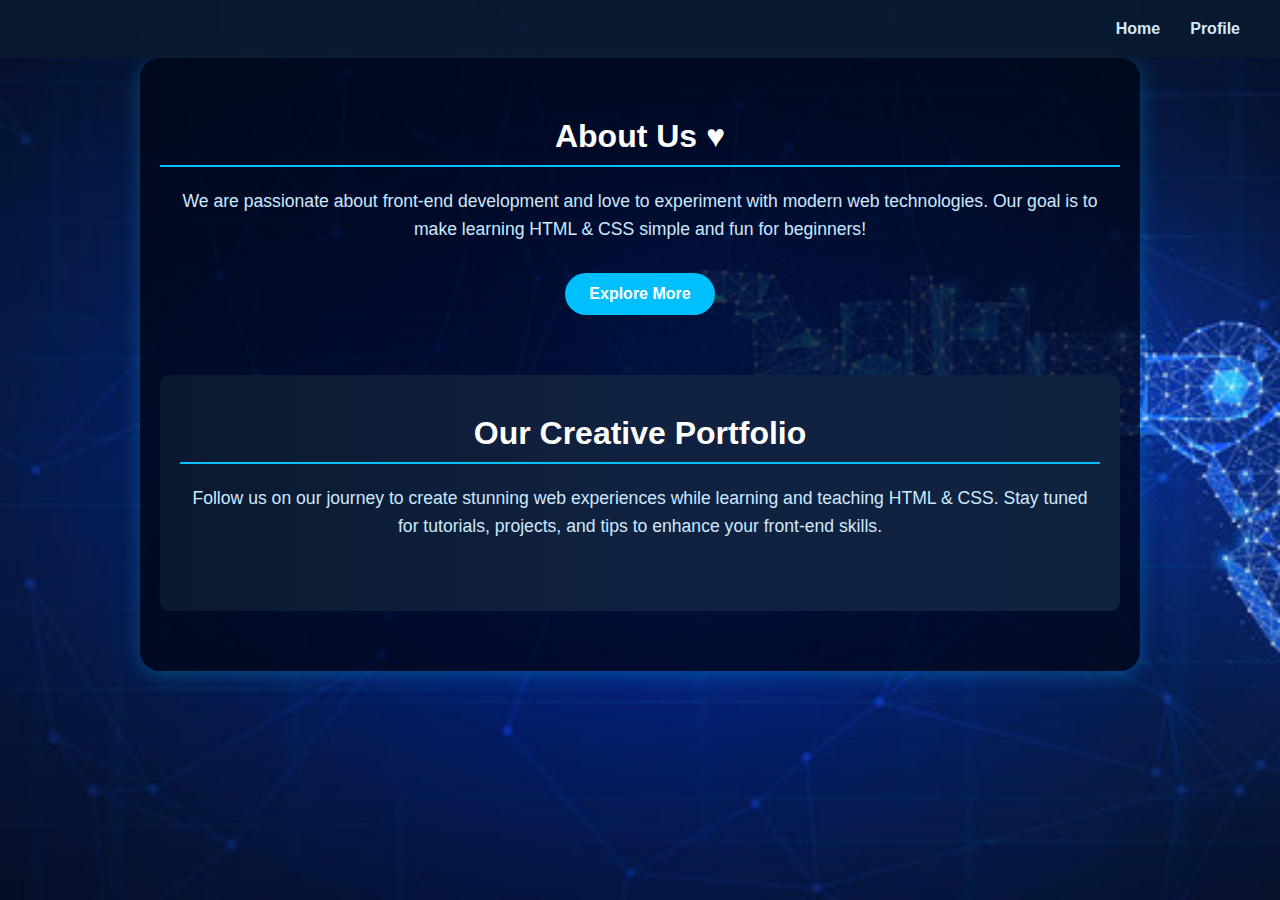
<file: index.html>
<!DOCTYPE html>
<html lang="en">
<head>
    <!-- Meta & Title -->
    <meta charset="UTF-8">
    <meta name="viewport" content="width=device-width, initial-scale=1.0">
    <meta name="description" content="Personal portfolio website showcasing web development projects and skills">
    <title>Learn HTML & CSS with Us</title>

    <!-- Styles and Favicon -->
    <link rel="stylesheet" href="home.css">
    <link rel="icon" href="html2.png" type="image/png">
</head>
<body>

    <!-- Navigation Header -->
    <nav class="nav-animated">
        <div class="logo"></div>
        <ul>
            <li><a href="index.html">Home</a></li>
            <li><a href="profile.html">Profile</a></li>
        </ul>
    </nav>

    <!-- Main Content -->
    <main>
        <!-- About Section -->
        <section id="about">
            <h2>About Us &hearts;</h2>
            <p>We are passionate about front-end development and love to experiment with modern web technologies. Our goal is to make learning HTML & CSS simple and fun for beginners!</p>
            <a href="portfolio.html" class="cta-btn">Explore More</a>

    <!-- Footer -->
    <footer class="footer-animated">
        <div class="footer-container">
            <div class="footer-logo">
                <h2>Our Creative Portfolio</h2>
                <p>Follow us on our journey to create stunning web experiences while learning and teaching HTML & CSS. Stay tuned for tutorials, projects, and tips to enhance your front-end skills.</p>
            </div>
    </footer>

</body>
</html>
</file>
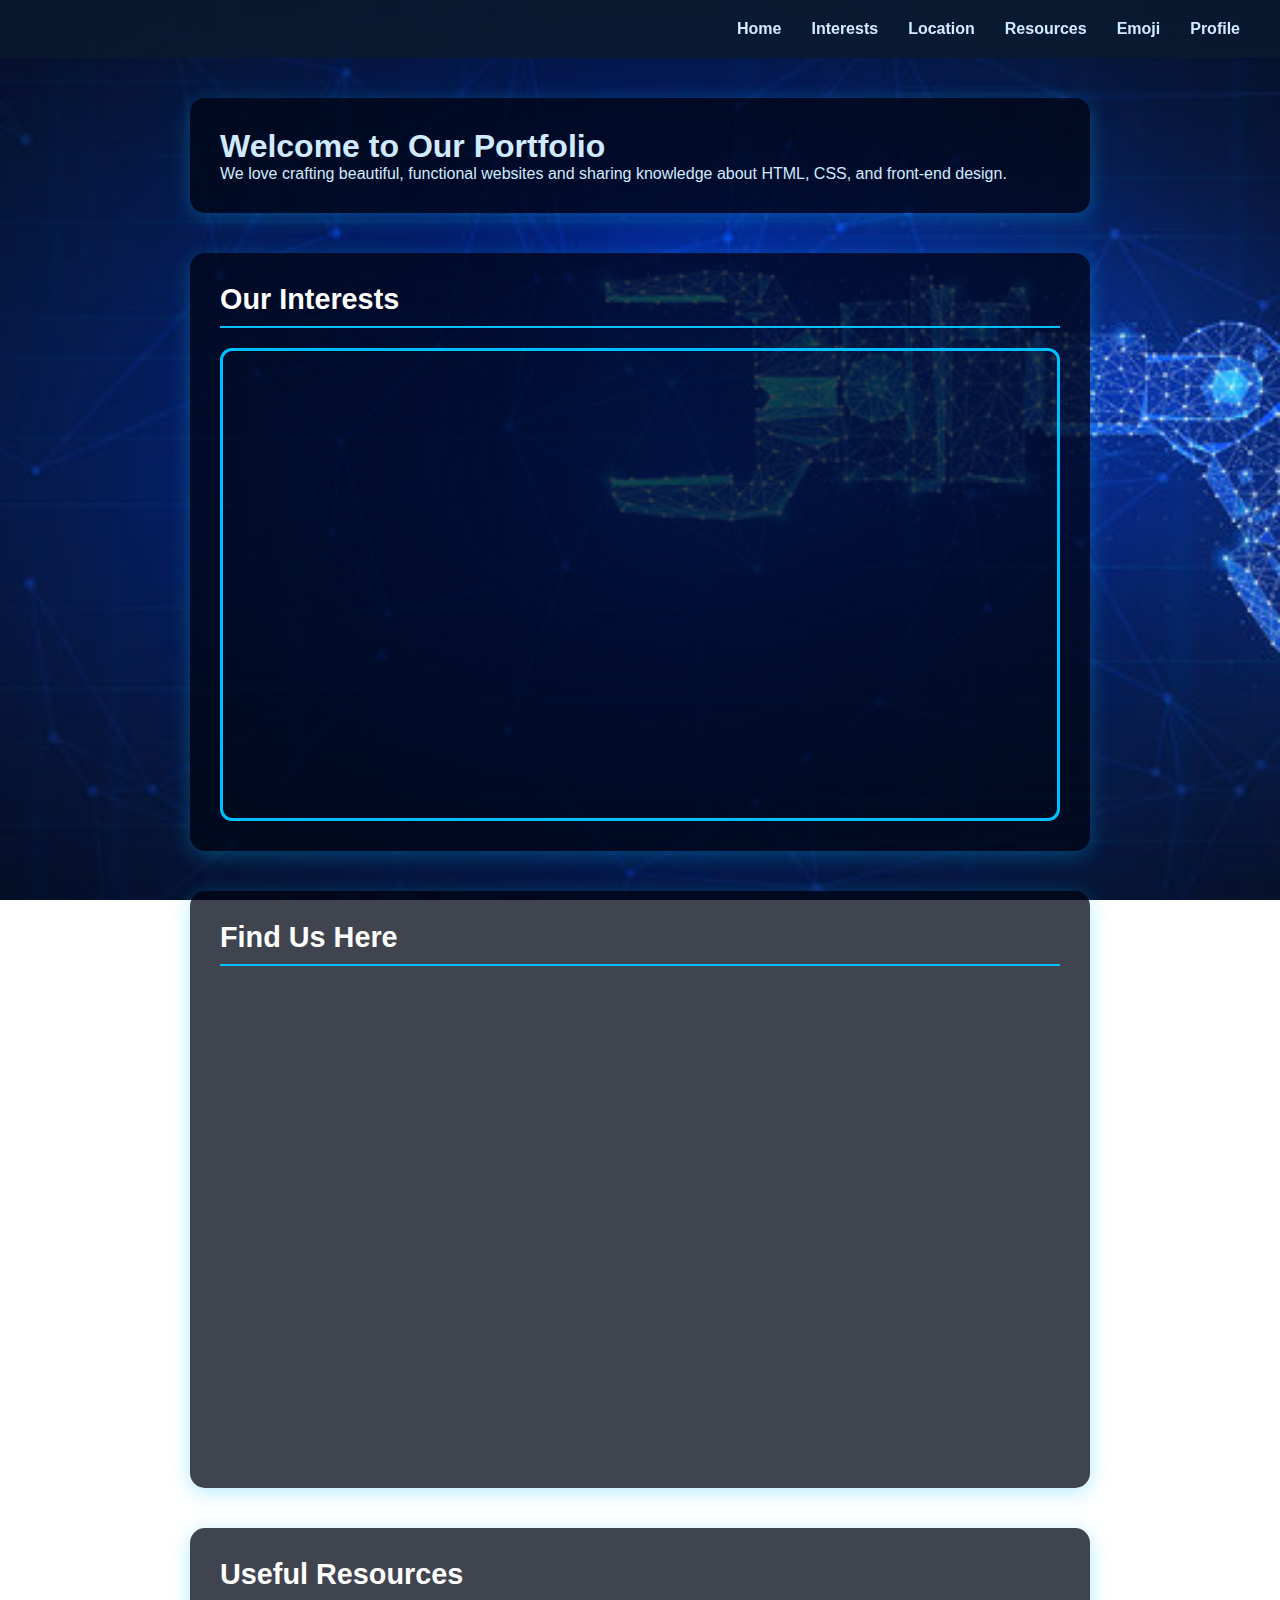
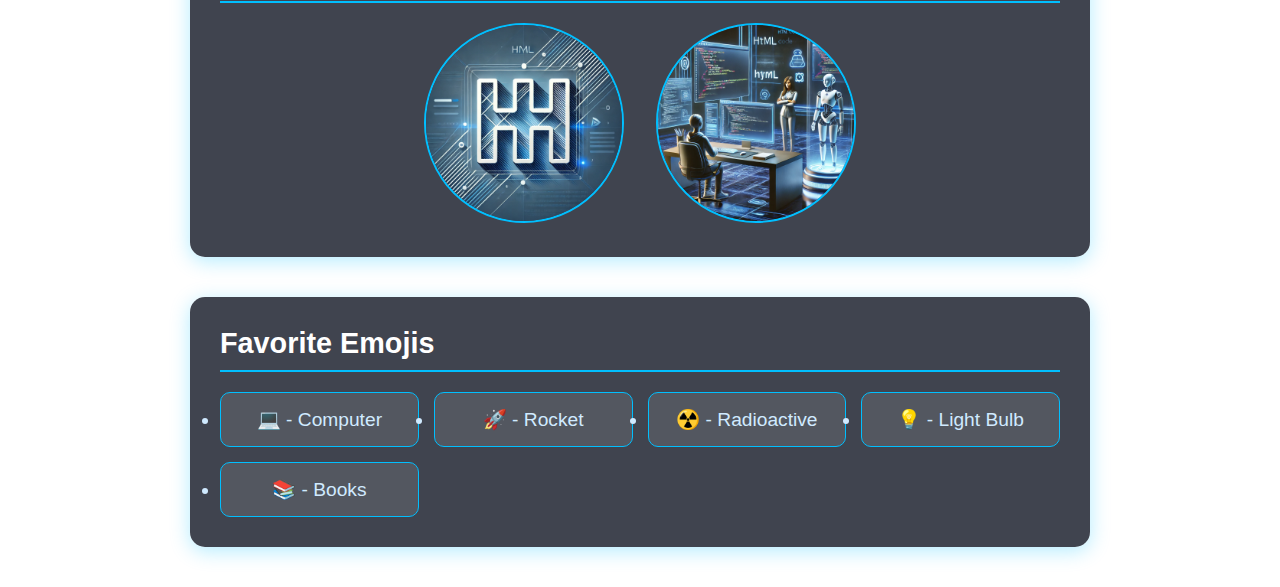
<file: portfolio.html>
<!DOCTYPE html>
<html lang="en">
<head>
    <!-- Meta & Title -->
    <meta charset="UTF-8">
    <meta name="viewport" content="width=device-width, initial-scale=1.0">
    <meta name="description" content="Personal portfolio website showcasing web development projects and skills">
    <title>Our Creative Portfolio ✨</title>

    <!-- Styles and Favicon -->
    <link rel="stylesheet" href="styles.css">
    <link rel="icon" href="html2.png" type="image/png">
</head>
<body>

    <!-- Navigation Header -->
    <nav class="nav-animated">
        <div class="logo"></div>
        <ul>
            <li><a href="index.html">Home</a></li>
            <li><a href="#interests">Interests</a></li>
            <li><a href="#location">Location</a></li>
            <li><a href="#resources">Resources</a></li>
            <li><a href="#emojis">Emoji</a></li>
            <li><a href="profile.html">Profile</a></li>
        </ul>
    </nav>

    <!-- Hero Section -->
    <section class="hero">
        <div class="hero-content fade-in">
            <h1>Welcome to Our Portfolio</h1>
            <p>We love crafting beautiful, functional websites and sharing knowledge about HTML, CSS, and front-end design.</p>
        </div>
    </section>

    <!-- Interests with Video -->
     <section id="interests">
        <h2>Our Interests</h2>
            <div class="video-container">
                <iframe 
                     width="560" 
                     height="315" 
                     src="https://www.youtube.com/embed/salY_Sm6mv4" 
                    title="Featured Video"
                    frameborder="0" 
                    allow="accelerometer; autoplay; clipboard-write; encrypted-media; gyroscope; picture-in-picture" 
                    allowfullscreen>
                </iframe>
            </div>
        </section>
    
    <!-- Location Section with Google Maps -->
    <section id="location">
        <h2>Find Us Here</h2>
            <div class="map-container">
                <iframe 
                    src="https://www.google.com/maps/embed?pb=!1m18!1m12!1m3!1d15715.088583931698!2d123.893442!3d10.2944329!2m3!1f0!2f0!3f0!3m2!1i1024!2i768!4f15!3m3!1m2!1s0x33a99bfcc60d650d%3A0x5ee73506c68dd233!2sCebu%20Eastern%20College!5e0!3m2!1sen!2sph!4v1617200000000" 
                    width="600" 
                    height="450" 
                    style="border:0;" 
                    allowfullscreen="" 
                    loading="lazy">
                </iframe>
            </div>
        </section>
    
    <!-- Resources Section with Image Map -->
    <section id="resources">
        <h2>Useful Resources</h2>
            <div class="resources-container">
                <div class="resource-item">
                    <img src="html1.jpg" alt="HTML Resource" usemap="#htmlmap">
                    <map name="htmlmap">
                        <area shape="circle" coords="200,200,200" href="https://www.html.com" alt="HTML">
                    </map>
                </div>
                <div class="resource-item">
                    <img src="HTML.jpg" alt="W3Schools Resource" usemap="#w3map">
                    <map name="w3map">
                        <area shape="circle" coords="200,200,200" href="https://www.w3schools.com/css/" alt="W3Schools">
                    </map>
                </div>
            </div>
        </section>
    
        <!-- Emoji Section -->
        <section id="emojis">
            <h2>Favorite Emojis</h2>
            <ul class="emoji-list">
                <li>&#128187; - Computer</li>
                <li>&#128640; - Rocket</li>
                <li>&#9762;&#65039; - Radioactive</li>
                <li>&#128161; - Light Bulb</li>
                <li>&#128218; - Books</li>
            </ul>
        </section>
    </main>

</body>
</html>
</file>
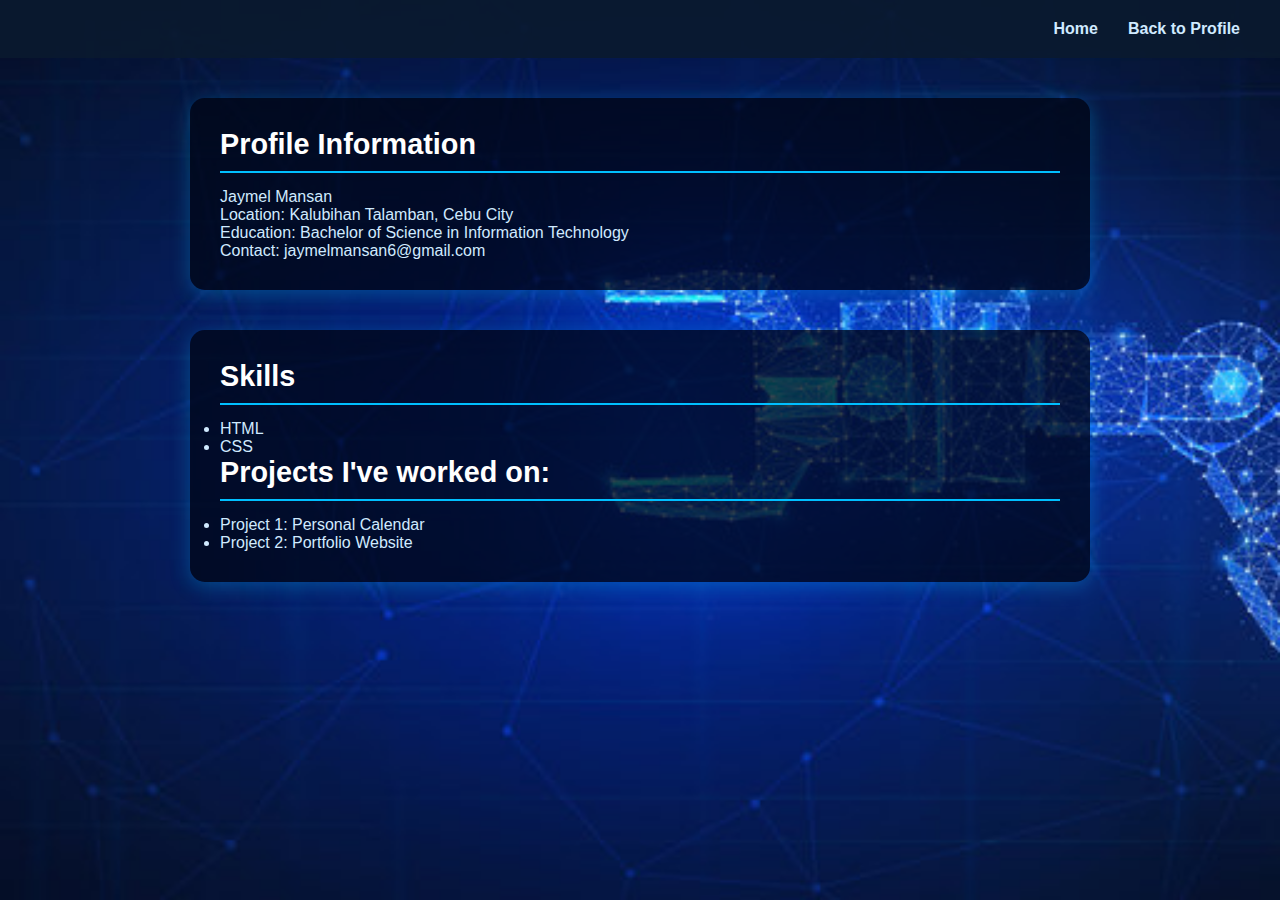
<file: profile-info.html>
<!DOCTYPE html>
<html lang="en">
<head>
    <meta charset="UTF-8">
    <meta name="viewport" content="width=device-width, initial-scale=1.0">
    <title>Profile Information</title>
    <link rel="stylesheet" href="styles.css">
    <link rel="icon" href="profile1.jpg" type="image/png">
</head>
<body>
    <nav class="nav-animated">
        <div class="logo"></div>
            <ul>
                <li><a href="index.html">Home</a></li>
                <li><a href="profile.html">Back to Profile</a></li>
            </ul>
        </nav>
    </header>

    <!-- Profile Info Section -->
    <section id="profile-info">
        <h2>Profile Information</h2>
        <p>Jaymel Mansan</p>
        <p>Location: Kalubihan Talamban, Cebu City</p>
        <p>Education: Bachelor of Science in Information Technology</p>
        <p>Contact: jaymelmansan6@gmail.com</p>
    </section>

    <!-- Skills Info Section -->
    <section id="skills-info">
        <h2>Skills</h2>
        <ul>
            <li>HTML</li>
            <li>CSS</li>
        </ul>
      
        <h2>Projects I've worked on:</h2>
        <ul>
            <li>Project 1: Personal Calendar</li>
            <li>Project 2: Portfolio Website</li>
        </ul>
    </section>

</body>
</html>
</file>
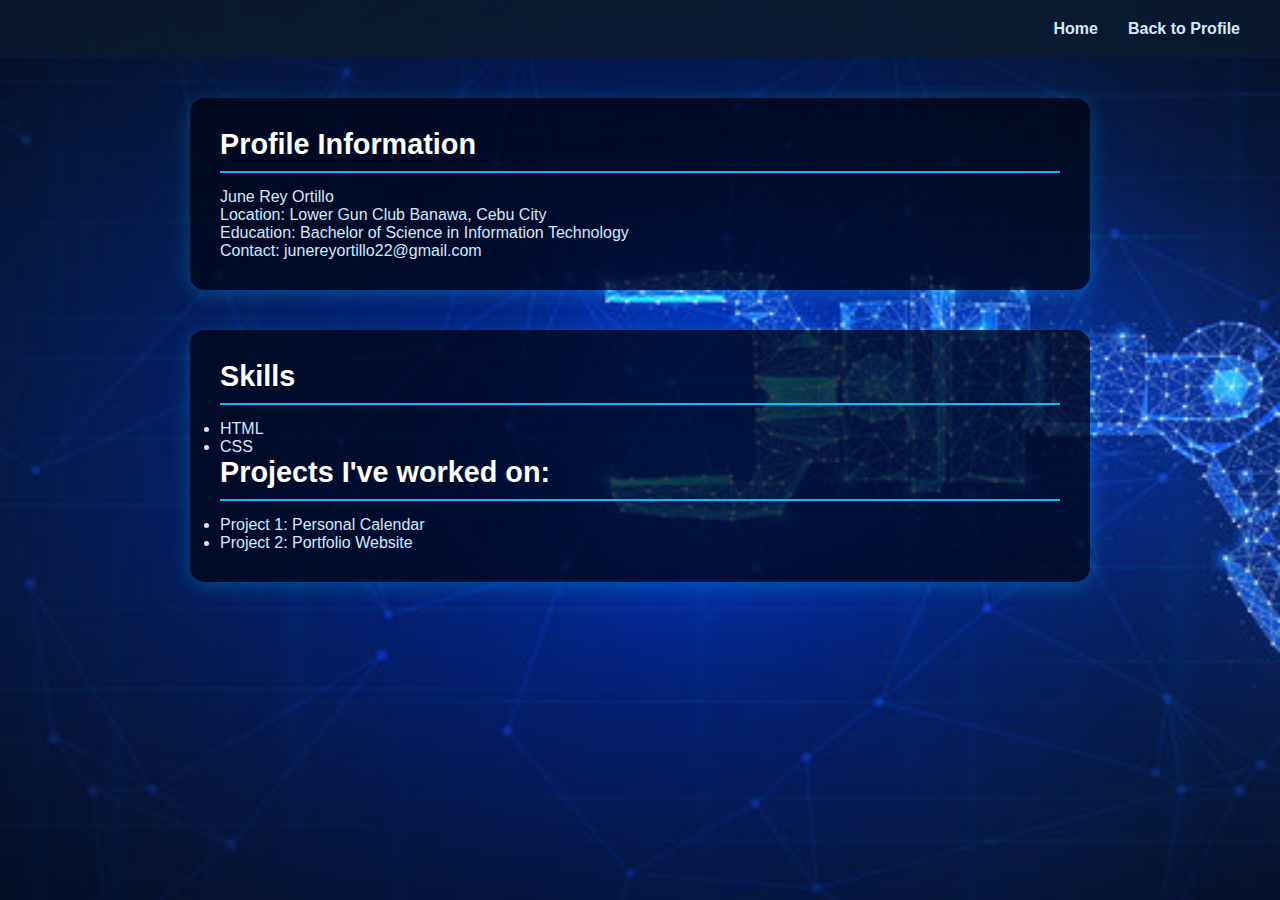
<file: profile-info2.html>
<!DOCTYPE html>
<html lang="en">
<head>
    <meta charset="UTF-8">
    <meta name="viewport" content="width=device-width, initial-scale=1.0">
    <title>Profile Information</title>
    <link rel="stylesheet" href="styles.css">
    <link rel="icon" href="profile2.jpg" type="image/png">
</head>
<body>
    <nav class="nav-animated">
        <div class="logo"></div>
            <ul>
                <li><a href="index.html">Home</a></li>
                <li><a href="profile.html">Back to Profile</a></li>
            </ul>
        </nav>
    </header>

    <!-- Profile Info Section -->
    <section id="profile-info">
        <h2>Profile Information</h2>
        <p>June Rey Ortillo</p>
        <p>Location: Lower Gun Club Banawa, Cebu City</p>
        <p>Education: Bachelor of Science in Information Technology</p>
        <p>Contact: junereyortillo22@gmail.com</p>
    </section>

    <!-- Skills Info Section -->
    <section id="skills-info">
        <h2>Skills</h2>
        <ul>
            <li>HTML</li>
            <li>CSS</li>
        </ul>

        <h2>Projects I've worked on:</h2>
        <ul>
            <li>Project 1: Personal Calendar</li>
            <li>Project 2: Portfolio Website</li>
        </ul>
    </section>

</body>
</html>
</file>
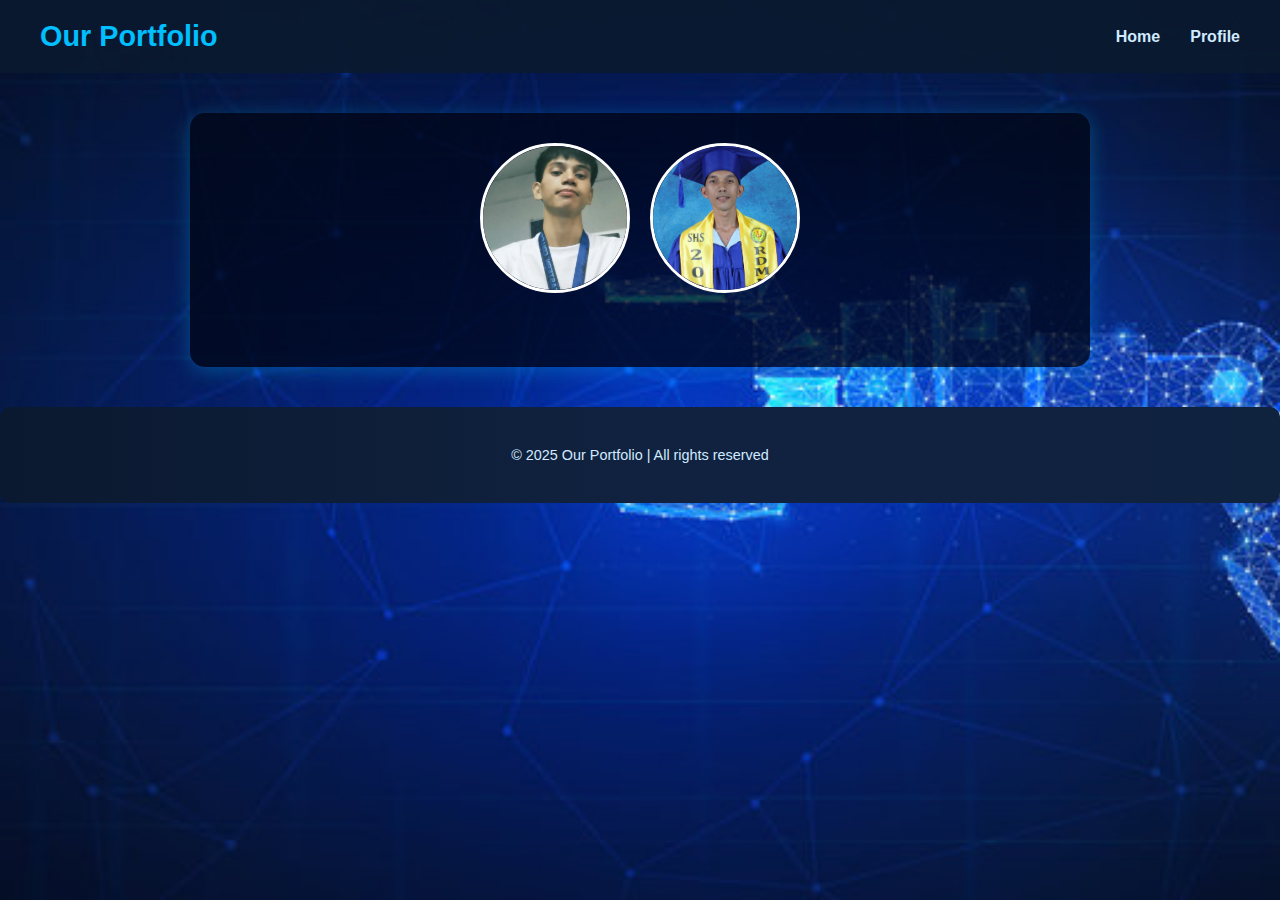
<file: profile.html>
<!DOCTYPE html>
<html lang="en">
<head>
    <meta charset="UTF-8">
    <title>Profiles</title>
    <link rel="stylesheet" href="styles.css"> <!-- or your CSS filename -->
    <link rel="icon" href="html2.png" type="image/png">
</head>
<body>

<nav class="nav-animated">
    <h1>Our Portfolio</h1>
    <ul>
        <li><a href="index.html">Home</a></li>
        <li><a href="profile.html">Profile</a></li>
    </ul>
</nav>

<section>
    <div class="profile-images">
        <a href="profile-info.html">
            <img src="profile1.jpg" alt="Mansan" class="profile-img">
        </a>
        <a href="profile-info2.html">
            <img src="profile2.jpg" alt="Ortillo" class="profile-img">
        </a>
    </div>
</section>

<footer>
    <p>© 2025 Our Portfolio | All rights reserved</p>
</footer>

</body>
</html>
</file>
<file: home.css>
/* Reset and Base Styles */
* {
    margin: 0;
    padding: 0;
    box-sizing: border-box;
}

body {
    font-family: 'Roboto', sans-serif;
    color: #d0eaff;
    background: url('robotic_arm.jpg') no-repeat center center fixed;
    background-size: cover;
    width: 100%;
    overflow-x: hidden;
}

/* Navigation */
.nav-animated {
    display: flex;
    justify-content: space-between;
    align-items: center;
    background-color: rgba(10, 25, 47, 0.9);
    padding: 20px 40px;
    position: sticky;
    top: 0;
    z-index: 100;
    animation: fadeIn 1s forwards;
}

.nav-animated .logo {
    font-size: 1.8rem;
    font-weight: bold;
    color: #00bfff;
}

.nav-animated ul {
    display: flex;
    list-style: none;
    gap: 30px;
}

.nav-animated ul li a {
    color: #d0eaff;
    font-size: 1rem;
    text-decoration: none;
    font-weight: bold;
    transition: color 0.3s ease;
}

.nav-animated ul li a:hover {
    color: #00bfff;
}

/* Main Section */
main {
    padding: 60px 20px;
    max-width: 1000px;
    margin: auto;
    background: rgba(0, 5, 20, 0.75);
    border-radius: 20px;
    box-shadow: 0 4px 20px rgba(0, 191, 255, 0.3);
    animation: fadeIn 1.2s ease-in-out;
}

/* About Section */
#about h2 {
    font-size: 2rem;
    margin-bottom: 20px;
    color: #ffffff;
    border-bottom: 2px solid #00bfff;
    padding-bottom: 10px;
    text-align: center;
}

#about p {
    font-size: 1.1rem;
    color: #cde9ff;
    line-height: 1.6;
    text-align: center;
    margin-bottom: 30px;
}

/* CTA Button */
.cta-btn {
    display: block;
    width: fit-content;
    margin: 0 auto;
    padding: 12px 24px;
    background-color: #00bfff;
    color: white;
    font-weight: bold;
    border: none;
    border-radius: 25px;
    font-size: 1rem;
    text-decoration: none;
    transition: background-color 0.3s ease;
}

.cta-btn:hover {
    background-color: #0ea5e9;
}

/* Footer */
footer.footer-animated {
    background: linear-gradient(to right, #0a192f, #112240, #0f223e);
    color: #d0eaff;
    padding: 40px 20px;
    margin-top: 60px;
    animation: fadeInFooter 1.5s ease-in-out;
    border-radius: 10px;
}

.footer-container {
    display: flex;
    flex-direction: column;
    gap: 30px;
    max-width: 1000px;
    margin: auto;
}

.footer-logo h2 {
    color: #00bfff;
    font-size: 1.5rem;
    margin-bottom: 10px;
}

.footer-logo p {
    color: #bbb;
    font-size: 0.95rem;
}

.footer-office h3 {
    font-size: 1.1rem;
    color: #ffffff;
    margin-bottom: 10px;
}

.footer-office p,
.footer-office a {
    color: #bbb;
    text-decoration: none;
    font-size: 0.95rem;
}

.footer-office a:hover {
    text-decoration: underline;
}

/* Animations */
@keyframes fadeIn {
    from {
        opacity: 0;
        transform: translateY(-10px);
    }
    to {
        opacity: 1;
        transform: translateY(0);
    }
}

@keyframes fadeInFooter {
    from {
        opacity: 0;
        transform: translateY(20px);
    }
    to {
        opacity: 1;
        transform: translateY(0);
    }
}

/* Responsive Design */
@media (max-width: 768px) {
    .nav-animated {
        flex-direction: column;
        align-items: flex-start;
    }

    .nav-animated ul {
        flex-direction: column;
        gap: 15px;
        margin-top: 10px;
    }

    .footer-container {
        flex-direction: column;
        text-align: center;
    }

    .cta-btn {
        width: 100%;
        text-align: center;
    }
}
</file>
<file: styles.css>
/* Reset and Base Styles */
* {
    margin: 0;
    padding: 0;
    box-sizing: border-box;
}

body {
    font-family: 'Roboto', sans-serif;
    color: #d0eaff;
    background: url('robotic_arm.jpg') no-repeat center center fixed;
    background-size: cover;
    width: 100%;
    overflow-x: hidden;
}

/* Navigation */
nav.nav-animated {
    display: flex;
    justify-content: space-between;
    align-items: center;
    background-color: rgba(10, 25, 47, 0.9);
    padding: 20px 40px;
    position: sticky;
    top: 0;
    z-index: 100;
    animation: fadeIn 1s forwards;
}

nav h1 {
    font-size: 1.8rem;
    color: #00bfff;
}

nav ul {
    display: flex;
    list-style: none;
    gap: 30px;
}

nav ul li a {
    color: #d0eaff;
    font-size: 1rem;
    text-decoration: none;
    font-weight: bold;
    transition: color 0.3s ease;
}

nav ul li a:hover {
    color: #00bfff;
}

/* Section Styles */
section {
    background: rgba(0, 5, 20, 0.75);
    margin: 40px auto;
    padding: 30px;
    border-radius: 15px;
    max-width: 900px;
    animation: fadeIn 1s ease;
    box-shadow: 0 4px 20px rgba(0, 191, 255, 0.3);
}

section h2 {
    font-size: 1.8rem;
    margin-bottom: 15px;
    border-bottom: 2px solid #00bfff;
    padding-bottom: 10px;
    color: #ffffff;
}

/* Video and Map */
.video-container,
.map-container {
    position: relative;
    width: 100%;
    padding-bottom: 56.25%;
    margin-top: 20px;
}

.video-container iframe,
.map-container iframe {
    position: absolute;
    width: 100%;
    height: 100%;
    border: 3px solid #00bfff;
    border-radius: 12px;
}

/* Resource Items */
.resources-container {
    display: flex;
    flex-wrap: wrap;
    justify-content: center;
    gap: 2rem;
    margin-top: 20px;
}

.resource-item img {
    border-radius: 50%;
    width: 200px;
    height: 200px;
    object-fit: cover;
    transition: transform 0.3s ease-in-out;
    border: 2px solid #00bfff;
}

.resource-item img:hover {
    transform: scale(1.1);
}

.profile-images {
    display: flex;
    justify-content: center;
    gap: 20px;
    margin-bottom: 40px;
}

.profile-img {
    width: 150px;
    height: 150px;
    border-radius: 50%;
    object-fit: cover;
    border: 3px solid #fff; /* Optional border around the images */
    cursor: pointer; /* Makes the images look clickable */
}

/* Hide the radio buttons */
input[type="radio"] {
    display: none;
}

/* Style the sections */
.info-section {
    padding: 20px;
    margin-top: 30px;
    background-color: #f4f4f4;
    border-radius: 8px;
    display: none; /* Sections are hidden by default */
}

/* When the first radio button is selected, show the All Profile Info section */
input[type="radio"]#all-info-checkbox:checked ~ #all-info {
    display: block;
}

/* When the second radio button is selected, show the Additional Info section */
input[type="radio"]#additional-info-checkbox:checked ~ #additional-info {
    display: block;
}

.profile-buttons {
    display: flex;
    justify-content: center;
    gap: 20px;
    margin-bottom: 40px;
}

/* Style for the clickable buttons */
.info-button {
    padding: 10px 20px;
    background-color: #4CAF50;
    color: white;
    border: none;
    border-radius: 5px;
    cursor: pointer;
    font-size: 16px;
}

.info-button:hover {
    background-color: #45a049;
}

/* Hide the radio buttons */
input[type="radio"] {
    display: none;
}

/* Style the sections */
.info-section {
    padding: 20px;
    margin-top: 30px;
    background-color: #f4f4f4;
    border-radius: 8px;
    display: none; /* Sections are hidden by default */
}

/* When the first radio button is selected, show the Profile Info section */
input[type="radio"]#profile-info-checkbox:checked ~ #profile-info {
    display: block;
}

/* When the second radio button is selected, show the Skills Info section */
input[type="radio"]#skills-info-checkbox:checked ~ #skills-info {
    display: block;
}

/* Emojis */
.emoji-list {
    display: grid;
    grid-template-columns: repeat(auto-fit, minmax(180px, 1fr));
    gap: 15px;
    margin-top: 20px;
}

.emoji-list li {
    background: rgba(255, 255, 255, 0.1);
    color: #d0eaff;
    padding: 15px;
    border-radius: 10px;
    text-align: center;
    font-size: 1.2rem;
    border: 1px solid #00bfff;
    transition: transform 0.3s ease, background 0.3s;
}

.emoji-list li:hover {
    background-color: #00bfff;
    color: #000;
    transform: translateY(-5px);
}

/* Footer */
footer {
    background: linear-gradient(to right, #0a192f, #112240, #0f223e);
    color: #d0eaff;
    text-align: center;
    padding: 40px 20px;
    font-size: 0.9rem;
    animation: fadeInFooter 1.5s ease-in-out;
    border-radius: 10px;
    margin-top: 40px;
}

/* Animations */
@keyframes fadeIn {
    from {
        opacity: 0;
        transform: translateY(-10px);
    }
    to {
        opacity: 1;
        transform: translateY(0);
    }
}

@keyframes fadeInFooter {
    from {
        opacity: 0;
        transform: translateY(20px);
    }
    to {
        opacity: 1;
        transform: translateY(0);
    }
}

/* Responsive Styles */
@media (max-width: 768px) {
    nav ul {
        flex-direction: column;
        gap: 15px;
        align-items: center;
    }

    .resources-container {
        flex-direction: column;
        align-items: center;
    }

    .emoji-list {
        grid-template-columns: 1fr;
    }
}
</file>
